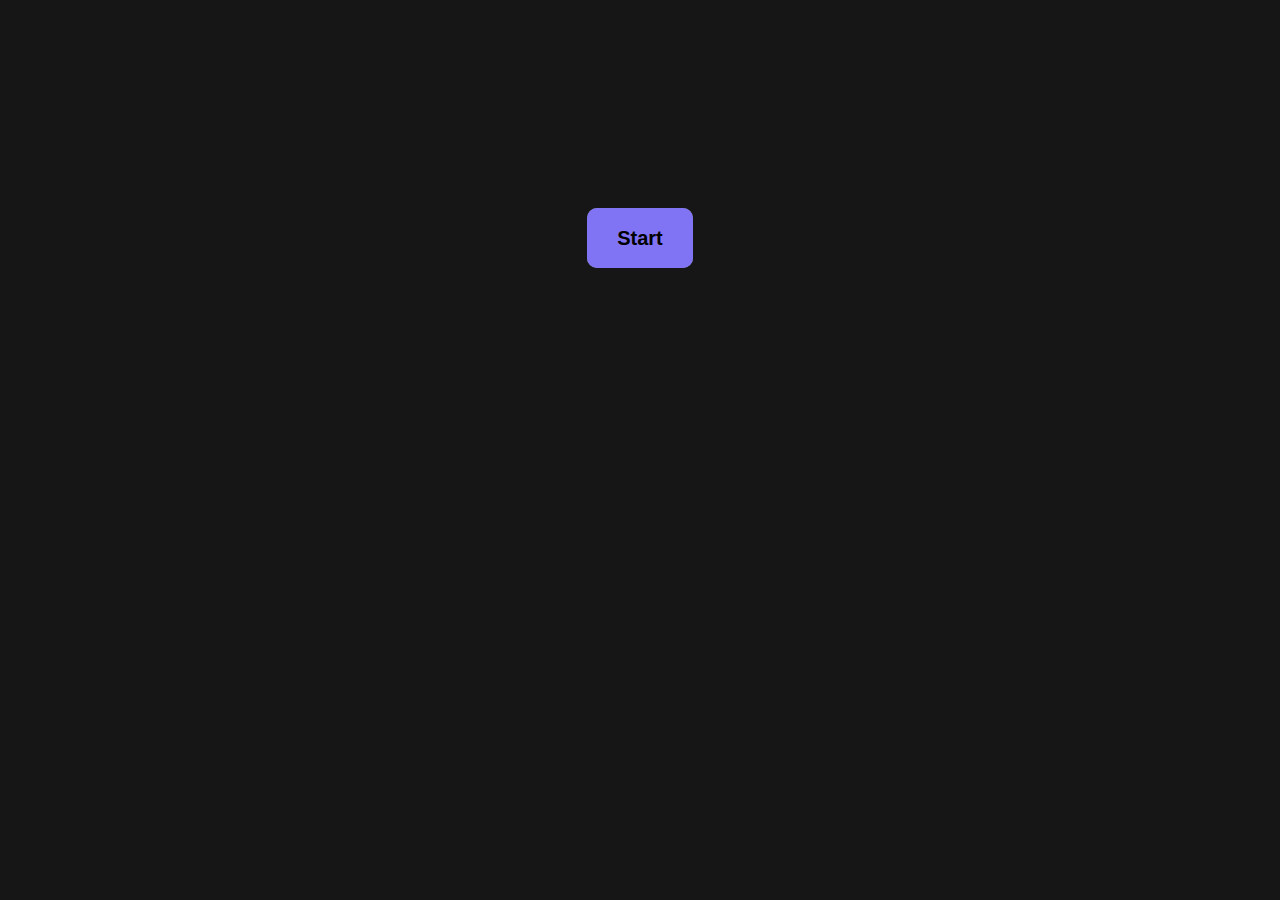
<file: index.html>
<!DOCTYPE html>
<html lang="en">
<head>
  <meta charset="UTF-8">
  <meta http-equiv="X-UA-Compatible" content="IE=edge">
  <meta name="viewport" content="width=device-width, initial-scale=1.0">
  <link rel="stylesheet" href="style.css">
  <title>CSS Button Glow Effect</title>
</head>
<body>
  <button class="btn" onclick="location.href='Main/index.html'"><h2>Start</h2></button>
</body>
</html>
</file>
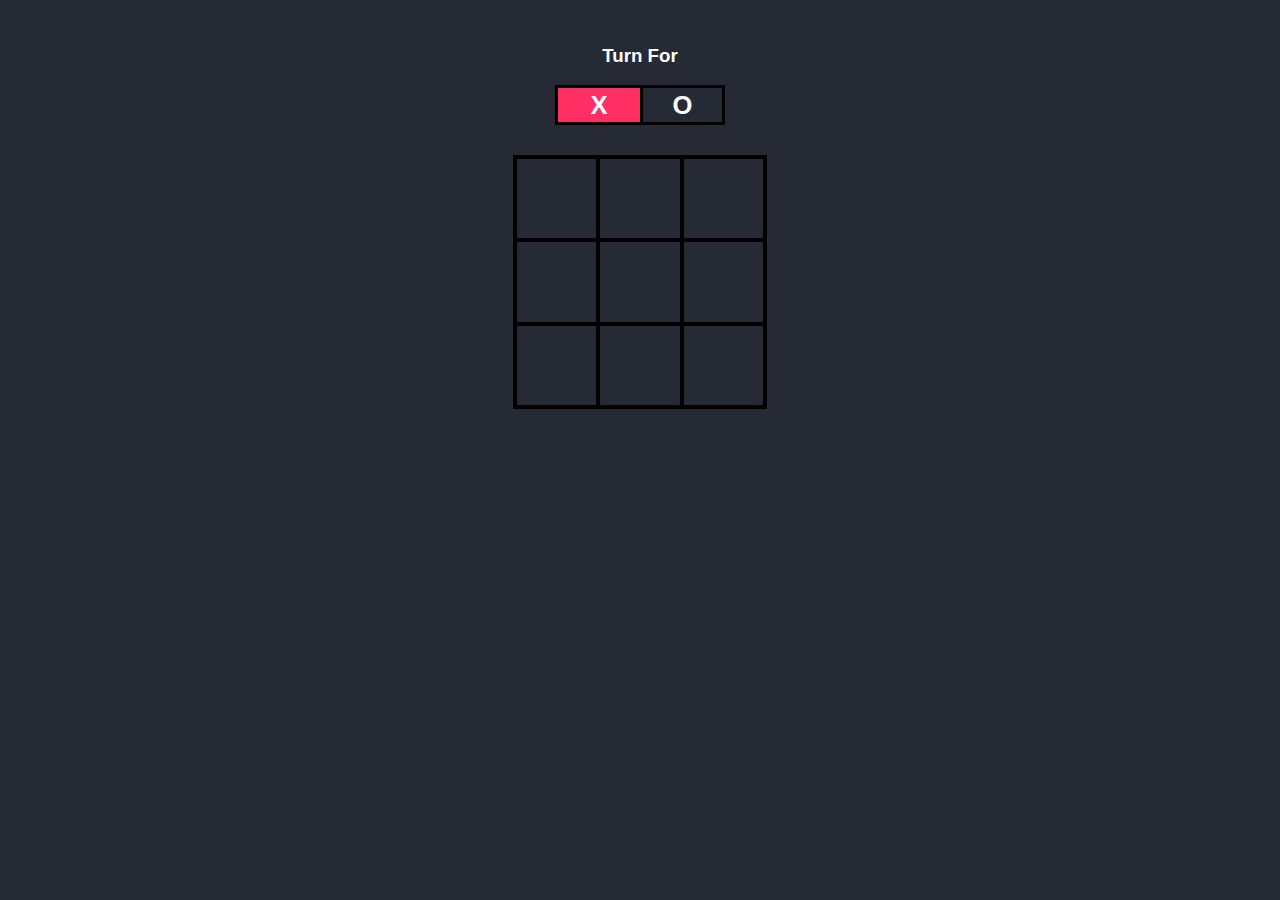
<file: Main/index.html>
<!DOCTYPE html>
<html lang="en">
<head>
    <meta charset="UTF-8">
    <meta http-equiv="X-UA-Compatible" content="IE=edge">
    <meta name="viewport" content="width=device-width, initial-scale=1.0">
    <title>Tic_Tac_Toe</title>
    <link rel="stylesheet" href="style.css">
</head>
<body>
    <div class="turn-container">
        <h3>Turn For</h3>
        <div class="turn-box align">X</div>
        <div class="turn-box align">O</div>
        <div class="bg"></div>
    </div>
    <div class="main-grid">
        <div class="box align">0</div>
        <div class="box align">1</div>
        <div class="box align">2</div>
        <div class="box align">3</div>
        <div class="box align">4</div>
        <div class="box align">5</div>
        <div class="box align">6</div>
        <div class="box align">7</div>
        <div class="box align">8</div>
    </div>
    <h2 id="results"></h2>
    <button id="play-again">Play Again</button>
    <script src="script.js"></script>
</body>
</html>
</file>
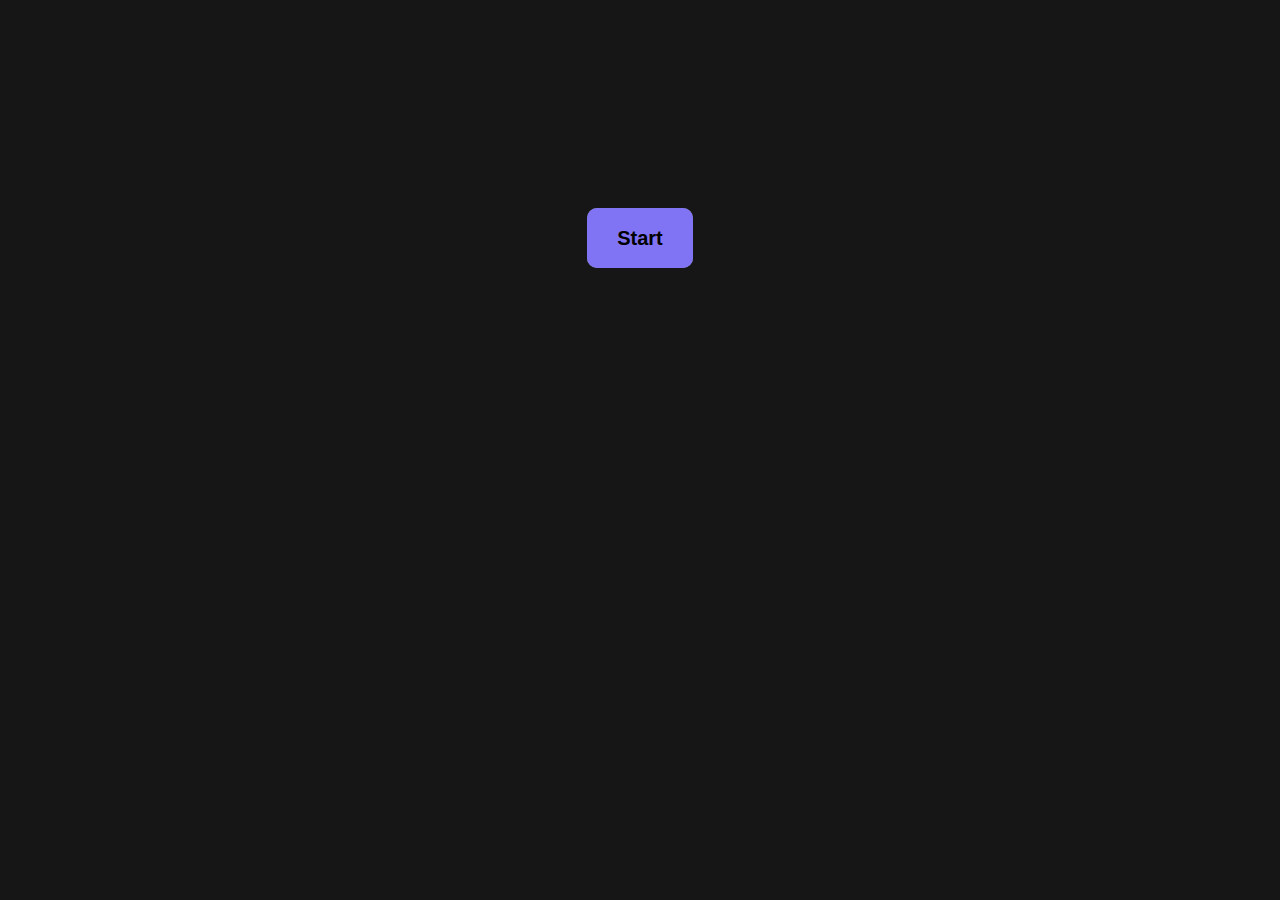
<file: start.html>
<!DOCTYPE html>
<html lang="en">
<head>
  <meta charset="UTF-8">
  <meta http-equiv="X-UA-Compatible" content="IE=edge">
  <meta name="viewport" content="width=device-width, initial-scale=1.0">
  <link rel="stylesheet" href="style.css">
  <title>CSS Button Glow Effect</title>
</head>
<body>
  <button class="btn" onclick="location.href='Main/index.html'"><h2>Start</h2></button>
</body>
</html>
</file>
<file: style.css>
html, body {
    display: flex;
    justify-content: center;
    align-items: center;
    background-color: #161616;
    overflow: hidden;
    /* transform: scale(1.5); */
  }
  
  /* button */
  .btn {
    margin: 200px;
    padding: 2px 30px;
    border: none;
    outline: none;
    color: #000000;
    cursor: pointer;
    position: relative;
    z-index: 0;
    border-radius: 10px;
  }
  .btn::after {
    content: "";
    z-index: -1;
    position: absolute;
    width: 100%;
    height: 100%;
    background-color: #1900fa83;
    left: 0;
    top: 0;
    border-radius: 10px;
  }
  /* glow */
  .btn::before {
    content: "";
    background: linear-gradient(
      45deg,
      #FF0000, #FF7300, #FFFB00, #48FF00,
      #00FFD5, #002BFF, #FF00C8, #FF0000
    );
    position: absolute;
    top: -2px;
    left: -2px;
    background-size: 600%;
    z-index: -1;
    width: calc(100% + 4px);
    height:  calc(100% + 4px);
    filter: blur(8px);
    animation: glowing 20s linear infinite;
    transition: opacity .3s ease-in-out;
    border-radius: 10px;
    opacity: 0;
  }
  
  @keyframes glowing {
    0% {background-position: 0 0;}
    50% {background-position: 400% 0;}
    100% {background-position: 0 0;}
  }
  
  /* hover */
  .btn:hover::before {
    opacity: 1;
  }
  
  .btn:active:after {
    background: transparent;
  }
  
  .btn:active {
    color: #000;
    font-weight: bold;
  }
</file>
<file: Main/style.css>
*{
    color: white;
    font-family: sans-serif;
    transition: 0.2s ease-in-out;
    user-select: none;
}

.align{
    display: flex;
    justify-content: center;
    align-items: center;
}

body{
    background-color: #252A34;
    margin: 0;
    padding: 0;
    width: 100vw;
    text-align: center;
    padding-top: 5vh;
}

.turn-container{
    width: 170px;
    height: 80px;
    margin: auto;
    display: grid;
    grid-template-columns: 1fr 1fr;
    grid-template-rows: 1fr 1fr;
    position: relative;
}

.turn-container h3{
    margin: 0;
    grid-column-start: 1;
    grid-column-end: 3;
}

.turn-container .turn-box{
    border: 3px solid #000;
    font-size: 1.6rem;
    font-weight: 700;
}

.turn-container .turn-box:nth-child(even){
    border-right: none;
}

.bg{
    position: absolute;
    bottom: 0;
    left: 0;
    width: 85px;
    height: 40px;
    background-color: #FF2E63;
    z-index: -1;
}

.main-grid{
    display: grid;
    grid-template-columns: repeat(3, 1fr);
    grid-template-rows: repeat(3, 1fr);
    height: 250px;
    width: 250px;
    margin: 30px auto;
    border: 2px solid #000;
}

.box{
    cursor: pointer;
    font-size: 2rem;
    font-weight: 700;
    border: 2px solid #000;
}

.box:hover{
    background-color: #FF2E63;
}

#play-again{
    background-color: #FF2E63;
    padding: 10px 25px;
    border: none;
    font-size: 1.2rem;
    border-radius: 5px;
    cursor: pointer;
    display: none;
}

#play-again:hover{
    padding: 10px 40px;
    background-color: #08D9D6;
    color: #000;
}
</file>
